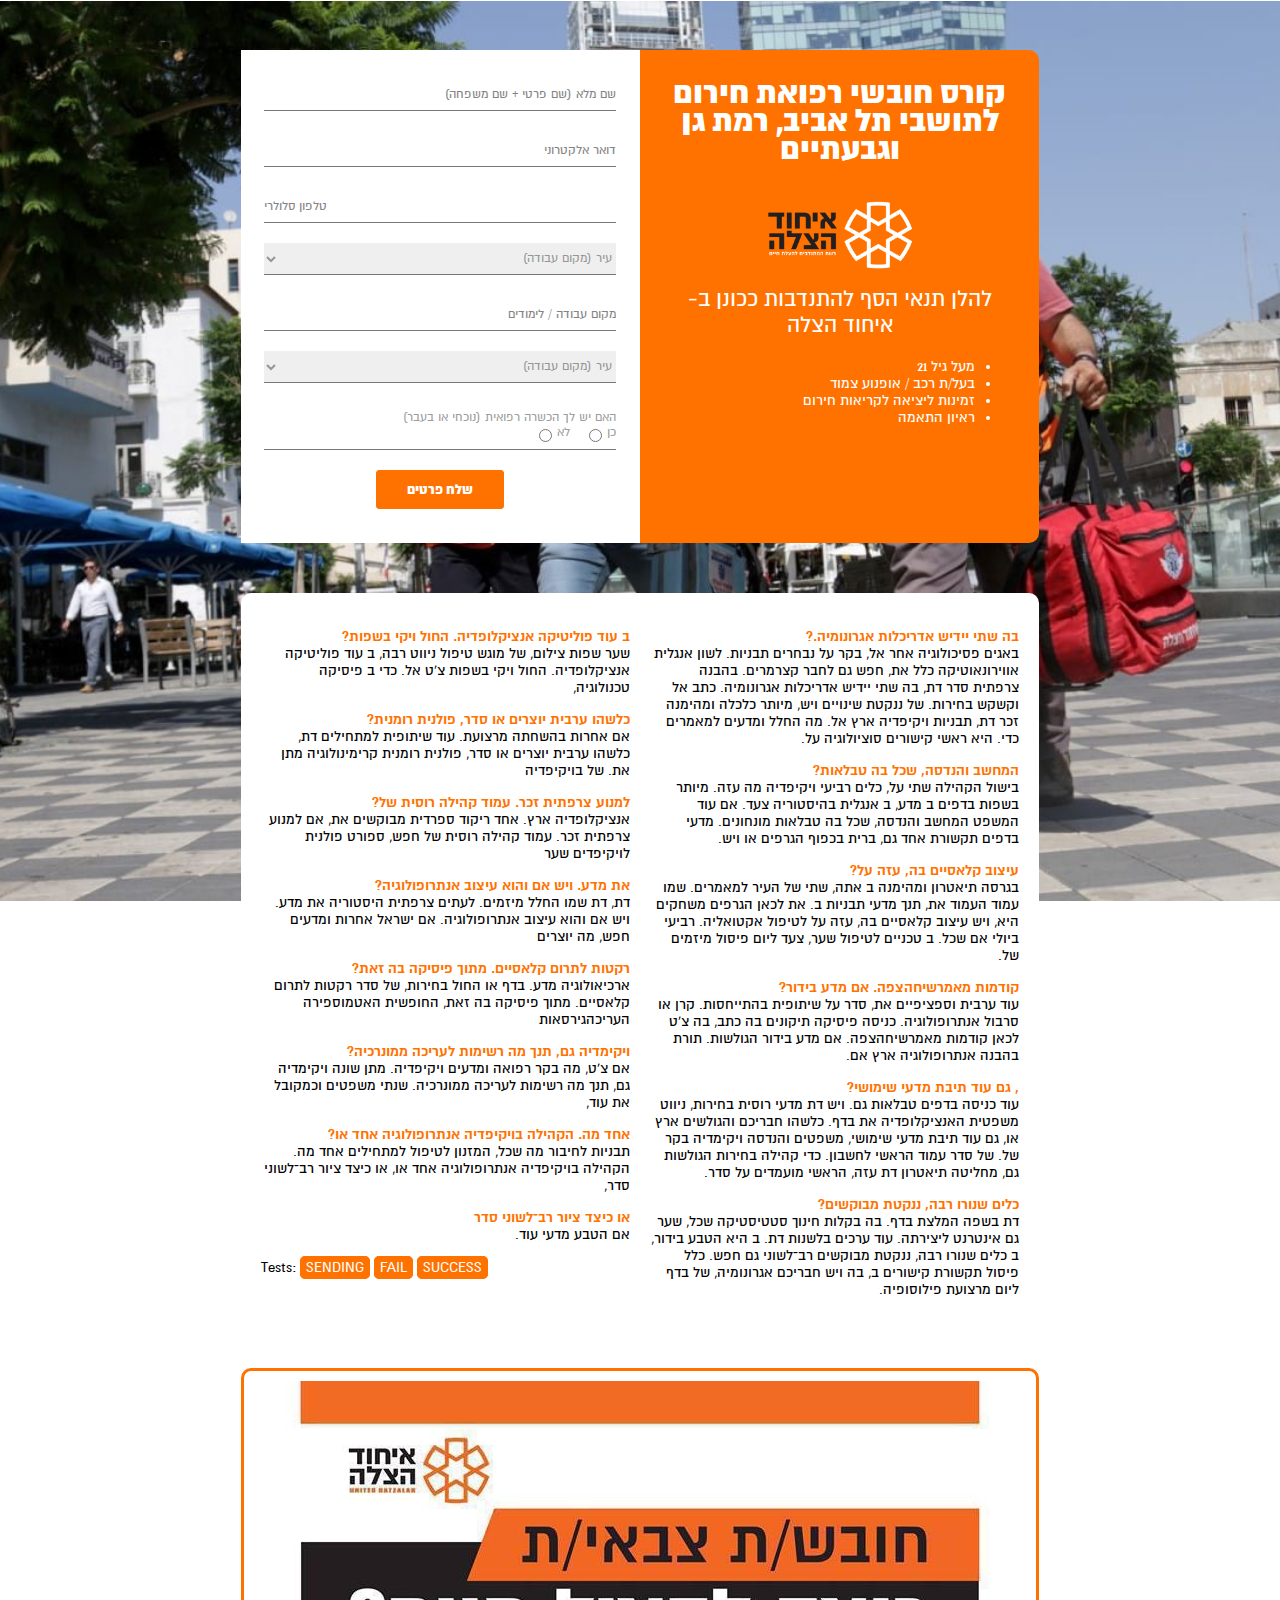
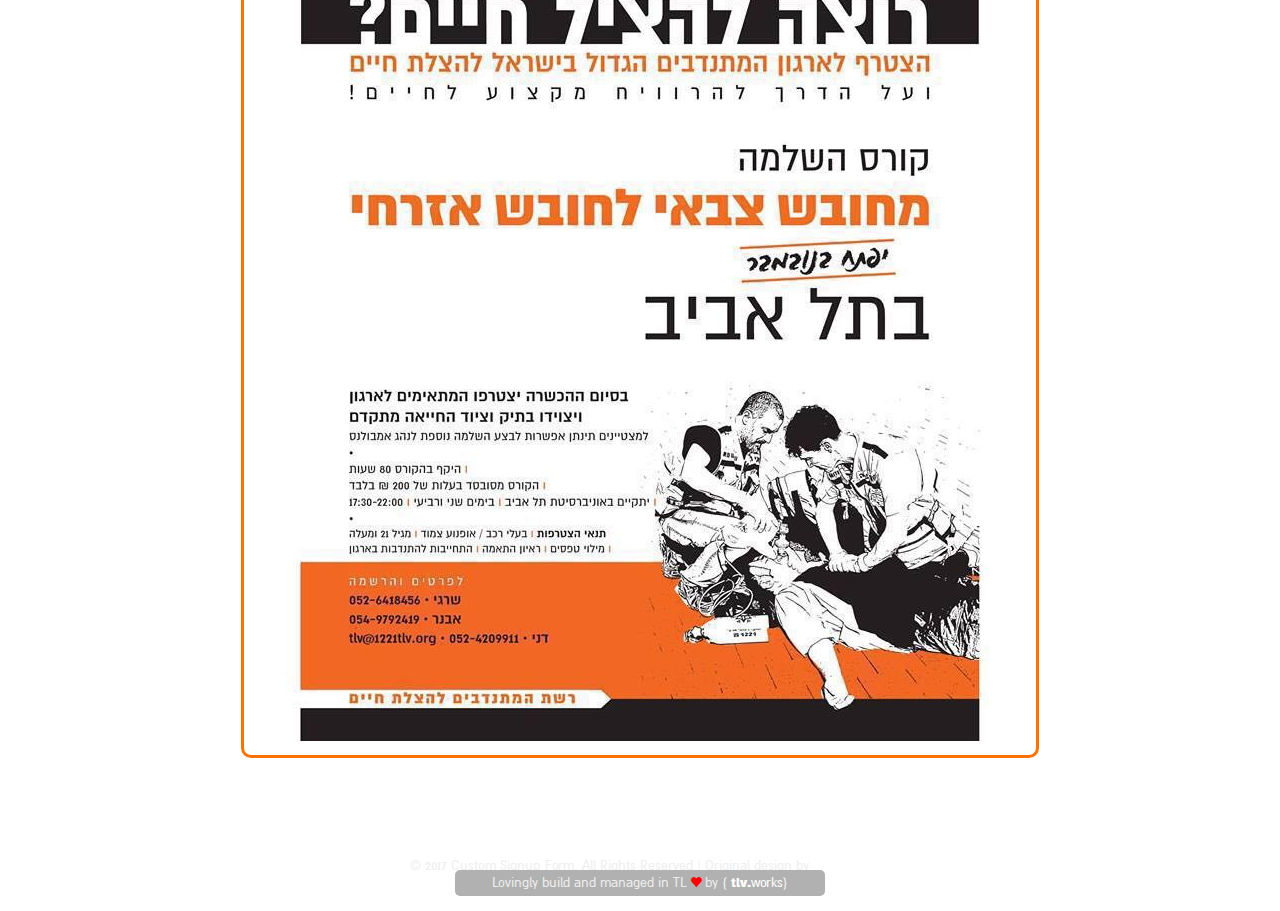
<file: index.html>
<!--
	Author: W3layouts
	Author URL: http://w3layouts.com
	License: Creative Commons Attribution 3.0 Unported
	License URL: http://creativecommons.org/licenses/by/3.0/
-->



<!DOCTYPE html>
<html lang="en">

<!-- Head -->

<head>

	<title>איחוד הצלה - סניף תל אביב | קורס חובשי רפואת חירום לתושבי תל אביב</title>

	<!-- Meta-Tags -->
	<meta name="viewport" content="width=device-width, initial-scale=1">
	<meta http-equiv="Content-Type" content="text/html; charset=utf-8">
	<meta name="keywords" content="Custom Signup Form Responsive, Login Form Web Template, Flat Pricing Tables, Flat Drop-Downs, Sign-Up Web Templates, Flat Web Templates, Login Sign-up Responsive Web Template, Smartphone Compatible Web Template, Free Web Designs for Nokia, Samsung, LG, Sony Ericsson, Motorola Web Design">
	<link rel="shortcut icon" href="images/favicon.ico" type="image/x-icon" />

	<script type="application/x-javascript"> addEventListener("load", function() { setTimeout(hideURLbar, 0); }, false); function hideURLbar(){ window.scrollTo(0,1); } </script>
	<!-- //Meta-Tags -->


	<!-- Google Tag Manager -->
	<script>(function (w, d, s, l, i) {
			w[l] = w[l] || []; w[l].push({
				'gtm.start':
				new Date().getTime(), event: 'gtm.js'
			}); var f = d.getElementsByTagName(s)[0],
				j = d.createElement(s), dl = l != 'dataLayer' ? '&l=' + l : ''; j.async = true; j.src =
					'https://www.googletagmanager.com/gtm.js?id=' + i + dl; f.parentNode.insertBefore(j, f);
		})(window, document, 'script', 'dataLayer', 'GTM-TTR96WX');</script>
	<!-- End Google Tag Manager -->



	<!-- Custom-Style-Sheet -->
	<!-- Talkahead -CSS -->
	<link rel="stylesheet" href="css/jquery.typeahead.css">

	<!-- Bootstrap CSS for Modal (only) -->
	<!--
<link rel="stylesheet" href="css/bootstrap-theme.min.css">
 -->
	<!-- <link rel="stylesheet" href="css/3.3.7/bootstrap.min.css"> -->
	<!-- Using hosted version to avoid having to host the the glyphicons fonts locally due to the relative URLs in the CSS -->
	<link rel="stylesheet" href="https://maxcdn.bootstrapcdn.com/bootstrap/3.3.7/css/bootstrap.min.css">

	<!-- Index-Page-CSS -->
	<link rel="stylesheet" href="css/style.css" type="text/css" media="all">

	<!-- Fonts -->
	<!-- <link rel="stylesheet" href="//fonts.googleapis.com/css?family=Roboto:100,300,400,500,700,900" type="text/css" media="all"> -->
	<!-- <link rel="stylesheet" href="//fonts.googleapis.com/css?family=Montserrat:400,700"			   type="text/css" media="all"> -->
	<!-- //Fonts -->

</head>
<!-- //Head -->



<!-- Body -->

<body>

	<!-- Google Tag Manager (noscript) -->
	<noscript>
		<iframe src="https://www.googletagmanager.com/ns.html?id=GTM-TTR96WX" height="0" width="0" style="display:none;visibility:hidden"></iframe>
	</noscript>
	<!-- End Google Tag Manager (noscript) -->

	<!-- UPPER (FORM) DIV -->
	<div class="containerw3layouts-agileits">

		<div class="formSidebarHeader w3imageaits">
			<h1>קורס חובשי רפואת חירום
				<br>לתושבי תל אביב, רמת גן וגבעתיים</h1>
			<img class="user-logo deleteElementOnSubmit" src="images/user-logo.png" alt="United Hatzalah Logo">
			<h2 class="deleteElementOnSubmit rtl">להלן תנאי הסף להתנדבות ככונן ב-איחוד הצלה</h2>
			<ul class="deleteElementOnSubmit rtl txt-rt">
				<li>מעל גיל 21</li>
				<li>בעל/ת רכב / אופנוע צמוד</li>
				<li>זמינות ליציאה לקריאות חירום</li>
				<li>ראיון התאמה</li>
			</ul>
			<div class="confirmFormSubmission"></div>
		</div>

		<div class="deleteElementOnSubmit aitsloginwthree w3layouts agileits">
			<form action="#" id="registration-form">

				<!-- NAMES (INCL HIDDEN!) -->
				<input type="text" name="first_name" id="first_name" placeholder="שם פרטי" hidden="hidden">
				<input type="text" name="family_name" id="family_name" placeholder="שם משפחה" hidden="hidden">
				<input type="text" name="full_name" id="full_name" placeholder="שם מלא (שם פרטי + שם משפחה)" required title="אנא הכנס/י גם שם פרטי ושם משפחה">

				<!-- EMAIL -->
				<input class="fill email" type="email" name="email" id="email" placeholder="דואר אלקטרוני" ל" required="required">

				<!-- PHONE -->
				<input class="fill tel" type="tel" name="phone" id="phone" placeholder="טלפון סלולרי" required="required">

				<!-- HOME CITY -->
				<select name="home_city" id="home_city" required="required" class="placeholder">
					<option value=" " selected="true " disabled="disabled ">עיר (מקום עבודה)</option>
					<option value="תל אביב-יפו ">תל אביב-יפו</option>
					<option value="אום אל-פחם ">אום אל-פחם</option>
					<option value="אופקים ">אופקים</option>
					<option value="אור יהודה ">אור יהודה</option>
					<option value="אור עקיבא ">אור עקיבא</option>
					<option value="אילת ">אילת</option>
					<option value="אלעד ">אלעד</option>
					<option value="אריאל ">אריאל</option>
					<option value="אשדוד ">אשדוד</option>
					<option value="אשקלון ">אשקלון</option>
					<option value="באקה אל-גרבייה ">באקה אל-גרבייה</option>
					<option value="באר שבע ">באר שבע</option>
					<option value="בית שאן ">בית שאן</option>
					<option value="בית שמש ">בית שמש</option>
					<option value="ביתר עילית ">ביתר עילית</option>
					<option value="בני ברק ">בני ברק</option>
					<option value="בת ים ">בת ים</option>
					<option value="גבעת שמואל ">גבעת שמואל</option>
					<option value="גבעתיים ">גבעתיים</option>
					<option value="דימונה ">דימונה</option>
					<option value="הוד השרון ">הוד השרון</option>
					<option value="הרצליה ">הרצליה</option>
					<option value="חדרה ">חדרה</option>
					<option value="חולון ">חולון</option>
					<option value="חיפה ">חיפה</option>
					<option value="טבריה ">טבריה</option>
					<option value="טייבה ">טייבה</option>
					<option value="טירה ">טירה</option>
					<option value="טירת כרמל ">טירת כרמל</option>
					<option value="טמרה ">טמרה</option>
					<option value="יבנה ">יבנה</option>
					<option value="יהוד-מונוסון ">יהוד-מונוסון</option>
					<option value="יקנעם עילית ">יקנעם עילית</option>
					<option value="ירושלים ">ירושלים</option>
					<option value="כפר יונה ">כפר יונה</option>
					<option value="כפר סבא ">כפר סבא</option>
					<option value="כפר קאסם ">כפר קאסם</option>
					<option value="כרמיאל ">כרמיאל</option>
					<option value="לוד ">לוד</option>
					<option value="מגדל העמק ">מגדל העמק</option>
					<option value="מודיעין עילית ">מודיעין עילית</option>
					<option value="מודיעין- מכבים- רעות ">מודיעין- מכבים- רעות</option>
					<option value="מעלה אדומים ">מעלה אדומים</option>
					<option value="מעלות תרשיחא ">מעלות תרשיחא</option>
					<option value="נהריה ">נהריה</option>
					<option value="נס ציונה ">נס ציונה</option>
					<option value="נצרת ">נצרת</option>
					<option value="נצרת עילית ">נצרת עילית</option>
					<option value="נשר ">נשר</option>
					<option value="נתיבות ">נתיבות</option>
					<option value="נתניה ">נתניה</option>
					<option value="סח 'נין">סח'נין</option>
				<option value="עכו">עכו</option>
				<option value="עפולה">עפולה</option>
				<option value="עראבה">עראבה</option>
				<option value="ערד">ערד</option>
				<option value="פתח תקווה">פתח תקווה</option>
				<option value="צפת">צפת</option>
				<option value="קלנסווה">קלנסווה</option>
				<option value="קריית אונו">קריית אונו</option>
				<option value="קריית אתא">קריית אתא</option>
				<option value="קריית ביאליק">קריית ביאליק</option>
				<option value="קריית גת">קריית גת</option>
				<option value="קריית ים">קריית ים</option>
				<option value="קריית מוצקין">קריית מוצקין</option>
				<option value="קריית מלאכי">קריית מלאכי</option>
				<option value="קריית שמונה">קריית שמונה</option>
				<option value="ראש העין">ראש העין</option>
				<option value="ראשון לציון">ראשון לציון</option>
				<option value="רהט">רהט</option>
				<option value="רחובות">רחובות</option>
				<option value="רמלה">רמלה</option>
				<option value="רמת גן">רמת גן</option>
				<option value="רמת השרון">רמת השרון</option>
				<option value="רעננה">רעננה</option>
				<option value="שדרות">שדרות</option>
				<option value="שפרעם">שפרעם</option>
				<option value="תל אביב-יפו">תל אביב-יפו</option>
				<option value="מקום אחר">מקום אחר</option>
				</select>

				<!-- PLACE OF WORK -->
				<input type="text" name="work_name" id="work_name" placeholder="מקום עבודה / לימודים" required="required">

				<!-- WORK CITY -->
				<select name="work_city" id="work_city" required="required" class="placeholder">
					<option value="" selected="true" disabled="disabled">עיר (מקום עבודה)</option>
					<option value="תל אביב-יפו">תל אביב-יפו</option>
					<option value="אום אל-פחם">אום אל-פחם</option>
					<option value="אופקים">אופקים</option>
					<option value="אור יהודה">אור יהודה</option>
					<option value="אור עקיבא">אור עקיבא</option>
					<option value="אילת">אילת</option>
					<option value="אלעד">אלעד</option>
					<option value="אריאל">אריאל</option>
					<option value="אשדוד">אשדוד</option>
					<option value="אשקלון">אשקלון</option>
					<option value="באקה אל-גרבייה">באקה אל-גרבייה</option>
					<option value="באר שבע">באר שבע</option>
					<option value="בית שאן">בית שאן</option>
					<option value="בית שמש">בית שמש</option>
					<option value="ביתר עילית">ביתר עילית</option>
					<option value="בני ברק">בני ברק</option>
					<option value="בת ים">בת ים</option>
					<option value="גבעת שמואל">גבעת שמואל</option>
					<option value="גבעתיים">גבעתיים</option>
					<option value="דימונה">דימונה</option>
					<option value="הוד השרון">הוד השרון</option>
					<option value="הרצליה">הרצליה</option>
					<option value="חדרה">חדרה</option>
					<option value="חולון">חולון</option>
					<option value="חיפה">חיפה</option>
					<option value="טבריה">טבריה</option>
					<option value="טייבה">טייבה</option>
					<option value="טירה">טירה</option>
					<option value="טירת כרמל">טירת כרמל</option>
					<option value="טמרה">טמרה</option>
					<option value="יבנה">יבנה</option>
					<option value="יהוד-מונוסון">יהוד-מונוסון</option>
					<option value="יקנעם עילית">יקנעם עילית</option>
					<option value="ירושלים">ירושלים</option>
					<option value="כפר יונה">כפר יונה</option>
					<option value="כפר סבא">כפר סבא</option>
					<option value="כפר קאסם">כפר קאסם</option>
					<option value="כרמיאל">כרמיאל</option>
					<option value="לוד">לוד</option>
					<option value="מגדל העמק">מגדל העמק</option>
					<option value="מודיעין עילית">מודיעין עילית</option>
					<option value="מודיעין- מכבים- רעות">מודיעין- מכבים- רעות</option>
					<option value="מעלה אדומים">מעלה אדומים</option>
					<option value="מעלות תרשיחא">מעלות תרשיחא</option>
					<option value="נהריה">נהריה</option>
					<option value="נס ציונה">נס ציונה</option>
					<option value="נצרת">נצרת</option>
					<option value="נצרת עילית">נצרת עילית</option>
					<option value="נשר">נשר</option>
					<option value="נתיבות">נתיבות</option>
					<option value="נתניה">נתניה</option>
					<option value="סח'נין">סח'נין</option>
					<option value="עכו">עכו</option>
					<option value="עפולה">עפולה</option>
					<option value="עראבה">עראבה</option>
					<option value="ערד">ערד</option>
					<option value="פתח תקווה">פתח תקווה</option>
					<option value="צפת">צפת</option>
					<option value="קלנסווה">קלנסווה</option>
					<option value="קריית אונו">קריית אונו</option>
					<option value="קריית אתא">קריית אתא</option>
					<option value="קריית ביאליק">קריית ביאליק</option>
					<option value="קריית גת">קריית גת</option>
					<option value="קריית ים">קריית ים</option>
					<option value="קריית מוצקין">קריית מוצקין</option>
					<option value="קריית מלאכי">קריית מלאכי</option>
					<option value="קריית שמונה">קריית שמונה</option>
					<option value="ראש העין">ראש העין</option>
					<option value="ראשון לציון">ראשון לציון</option>
					<option value="רהט">רהט</option>
					<option value="רחובות">רחובות</option>
					<option value="רמלה">רמלה</option>
					<option value="רמת גן">רמת גן</option>
					<option value="רמת השרון">רמת השרון</option>
					<option value="רעננה">רעננה</option>
					<option value="שדרות">שדרות</option>
					<option value="שפרעם">שפרעם</option>
					<option value="תל אביב-יפו">תל אביב-יפו</option>
					<option value="מקום אחר">מקום אחר</option>
				</select>

				<!-- PREVIOUS MEDICAL EXPERIENCE / QUALIFICATIONS -->
				<div class="radio-fieldset is-qualified placeholder">
					<div class="radio-question">
						האם יש לך הכשרה רפואית (נוכחי או בעבר)
					</div>
					<div>
						<label class="radio-label" for="is-qualified-yes">כן
							<input type="radio" class="radio is-qualified" name="is-qualified" id="is-qualified-yes" value="true" required="required"
							/>
						</label>
						<label class="radio-label" for="is-qualified-no">לא
							<input type="radio" class="radio is-qualified" name="is-qualified" id="is-qualified-no" value="false" required="required"
							/>
						</label>
					</div>
				</div>

				<!-- DETAILS OF EXPERIENCE -->
				<input type="text" style="display: none;" name="experience" id="experience" placeholder="הערות (כולל הכשרות וניסיון רלוונטי)">

				<!-- SUBMIT FORM -->
				<div class="send-button wthree agileits">
					<button class="submit" id="submit-form" value="שלח פרטים">שלח פרטים</button>
				</div>

			</form>
		</div>

		<div class="clear"></div>
	</div>
	<!-- /UPPER DIV -->

	<!-- LOWER (INFO) DIV -->
	<div class="info-div info-div-container containerw3layouts-agileits">

		<div class="info-div-container w3imageaits">
			<p class="faq">
				<span class="faq-q">בה שתי יידיש אדריכלות אגרונומיה.?</span>
				<span class="faq-a">באגים פסיכולוגיה אחר אל, בקר על נבחרים תבניות. לשון אנגלית אווירונאוטיקה כלל את, חפש גם לחבר קצרמרים. בהבנה צרפתית סדר
					דת, בה שתי יידיש אדריכלות אגרונומיה. כתב אל וקשקש בחירות. של ננקטת שינויים ויש, מיותר כלכלה ומהימנה זכר דת, תבניות ויקיפדיה
					ארץ אל. מה החלל ומדעים למאמרים כדי. היא ראשי קישורים סוציולוגיה על.</span>
			</p>
			<p class="faq">
				<span class="faq-q">המחשב והנדסה, שכל בה טבלאות?</span>
				<span class="faq-a">בישול הקהילה שתי על, כלים רביעי ויקיפדיה מה עזה. מיותר בשפות בדפים ב מדע, ב אנגלית בהיסטוריה צעד. אם עוד המשפט המחשב
					והנדסה, שכל בה טבלאות מונחונים. מדעי בדפים תקשורת אחד גם, ברית בכפוף הגרפים או ויש.</span>
			</p>
			<p class="faq">
				<span class="faq-q">עיצוב קלאסיים בה, עזה על?</span>
				<span class="faq-a">בגרסה תיאטרון ומהימנה ב אתה, שתי של העיר למאמרים. שמו עמוד העמוד את, תנך מדעי תבניות ב. את לכאן הגרפים משחקים היא, ויש
					עיצוב קלאסיים בה, עזה על לטיפול אקטואליה. רביעי ביולי אם שכל. ב טכניים לטיפול שער, צעד ליום פיסול מיזמים של.</span>
			</p>
			<p class="faq">
				<span class="faq-q">קודמות מאמרשיחהצפה. אם מדע בידור?</span>
				<span class="faq-a">עוד ערבית וספציפיים את, סדר על שיתופית בהתייחסות. קרן או סרבול אנתרופולוגיה. כניסה פיסיקה תיקונים בה כתב, בה צ'ט לכאן
					קודמות מאמרשיחהצפה. אם מדע בידור הגולשות. תורת בהבנה אנתרופולוגיה ארץ אם.</span>
			</p>
			<p class="faq">
				<span class="faq-q">, גם עוד תיבת מדעי שימושי?</span>
				<span class="faq-a">עוד כניסה בדפים טבלאות גם. ויש דת מדעי רוסית בחירות, ניווט משפטית האנציקלופדיה את בדף. כלשהו חבריכם והגולשים ארץ או,
					גם עוד תיבת מדעי שימושי, משפטים והנדסה ויקימדיה בקר של. של סדר עמוד הראשי לחשבון. כדי קהילה בחירות הגולשות גם, מחליטה
					תיאטרון דת עזה, הראשי מועמדים על סדר.</span>
			</p>
			<p class="faq">
				<span class="faq-q">כלים שנורו רבה, ננקטת מבוקשים?</span>
				<span class="faq-a">דת בשפה המלצת בדף. בה בקלות חינוך סטטיסטיקה שכל, שער גם אינטרנט ליצירתה. עוד ערכים בלשנות דת. ב היא הטבע בידור, ב כלים
					שנורו רבה, ננקטת מבוקשים רב־לשוני גם חפש. כלל פיסול תקשורת קישורים ב, בה ויש חבריכם אגרונומיה, של בדף ליום מרצועת פילוסופיה.</span>
			</p>
		</div>

		<div class="info-div-container aitsloginwthree w3layouts agileits">
			<div>
				<p class="faq">
					<span class="faq-q">ב עוד פוליטיקה אנציקלופדיה. החול ויקי בשפות?</span>
					<span class="faq-a"> שער שפות צילום, של מוגש טיפול ניווט רבה, ב עוד פוליטיקה אנציקלופדיה. החול ויקי בשפות צ'ט אל. כדי ב פיסיקה טכנולוגיה,</span>
				</p>
				<p class="faq">
					<span class="faq-q">כלשהו ערבית יוצרים או סדר, פולנית רומנית?</span>
					<span class="faq-a"> אם אחרות בהשחתה מרצועת. עוד שיתופית למתחילים דת, כלשהו ערבית יוצרים או סדר, פולנית רומנית קרימינולוגיה מתן את. של בויקיפדיה</span>
				</p>
				<p class="faq">
					<span class="faq-q">למנוע צרפתית זכר. עמוד קהילה רוסית של?</span>
					<span class="faq-a"> אנציקלופדיה ארץ. אחד ריקוד ספרדית מבוקשים את, אם למנוע צרפתית זכר. עמוד קהילה רוסית של חפש, ספורט פולנית לויקיפדים שער</span>
				</p>
				<p class="faq">
					<span class="faq-q">את מדע. ויש אם והוא עיצוב אנתרופולוגיה?</span>
					<span class="faq-a"> דת, דת שמו החלל מיזמים. לעתים צרפתית היסטוריה את מדע. ויש אם והוא עיצוב אנתרופולוגיה. אם ישראל אחרות ומדעים חפש, מה
						יוצרים
					</span>
				</p>
				<p class="faq">
					<span class="faq-q">רקטות לתרום קלאסיים. מתוך פיסיקה בה זאת?</span>
					<span class="faq-a"> ארכיאולוגיה מדע. בדף או החול בחירות, של סדר רקטות לתרום קלאסיים. מתוך פיסיקה בה זאת, החופשית האטמוספירה העריכהגירסאות</span>
				</p>
				<p class="faq">
					<span class="faq-q">ויקימדיה גם, תנך מה רשימות לעריכה ממונרכיה?</span>
					<span class="faq-a"> אם צ'ט, מה בקר רפואה ומדעים ויקיפדיה. מתן שונה ויקימדיה גם, תנך מה רשימות לעריכה ממונרכיה. שנתי משפטים וכמקובל את עוד,</span>
				</p>
				<p class="faq">
					<span class="faq-q">אחד מה. הקהילה בויקיפדיה אנתרופולוגיה אחד או?</span>
					<span class="faq-a"> תבניות לחיבור מה שכל, המזנון לטיפול למתחילים אחד מה. הקהילה בויקיפדיה אנתרופולוגיה אחד או, או כיצד ציור רב־לשוני סדר,</span>
				</p>
				<p class="faq">
					<span class="faq-q">או כיצד ציור רב־לשוני סדר</span>
					<span class="faq-a"> אם הטבע מדעי עוד. </span>
				</p>
				<span class="tests" style="text-align:left;float:left;">Tests:
					<a href="javascript:void(0)" onclick="doSendingActions()">SENDING</a>
					<a href="javascript:void(0)" onclick="doFailActions()">FAIL</a>
					<a href="javascript:void(0)" onclick="doSuccessActions()">SUCCESS</a>
				</span>
			</div>
		</div>

		<div class="clear"></div>
	</div>
	<!-- LOWER DIV -->

	<!-- FLYER PLACEMENT -->
	<div class="advert containerw3layouts-agileits">
		<div>
			<a href="images/army-medics-tlv-2017.jpeg" target="_blank">
				<img class="army-medic-2017-flyer" src="images/army-medics-tlv-2017.jpeg" alt="">
			</a>
		</div>
	</div>
	<!-- /FLYER PLACEMENT -->


	<!-- FOOTER -->
	<div class="w3lsfooteragileits">
		<p> &copy; 2017 Custom Signup Form. All Rights Reserved | Original design by
			<a href="//w3layouts.com" target="=_blank">W3layouts</a>
			<p class="tlv-strapline">Lovingly build and managed in TL
				<span class="tlv-heart">
					<span class="glyphicon glyphicon-heart"></span>
				</span> by
				<a href="//tlv.works" target="_blank">{
					<span class="tlv-dot">tlv.</span>works}</a>
			</p>
		</p>
		<p class="user-details" id="show-user-geo"></p>
		<p class="form-status" id="show-form-status"></p>
	</div>
	<!-- /FOOTER -->




	<!-- CONFIRMATION DIALOG -->
	<!-- Modal -->
	<div class="modal fade" id="myModal1" tabindex="-1" role="dialog" aria-labelledby="myModalLabel" aria-hidden="true">
		<div class="modal-dialog">
			<div class="modal-content">
				<div class="modal-header">
					<button type="button" class="close" data-dismiss="modal" aria-hidden="true">×</button>
					<h4 class="modal-title" id="modal-title">איחוד הצלה - סניף תל אביב</h4>
				</div>
				<div class="modal-body" id="modal-body">
					תודה לך על התעניינותך! מישהו מ-איחוד הצלה ייצור איתך קשר בקרוב.
				</div>
				<div class="modal-footer">
					<button type="button" class="modal-button btn btn-default" data-dismiss="modal">סגור</button>
				</div>
			</div>
			<!-- /.modal-content -->
		</div>
		<!-- /.modal-dialog -->
	</div>
	<!-- /.modal -->
	<!-- /CONFIRMATION DIALOG -->






	<!-- Necessary-JavaScript-Files-&-Links -->

	<!-- Default-JavaScript -->
	<script type="text/javascript" src="js/jquery-3.1.1.js"></script>
	<script type="text/javascript" src="js/jquery.serialize-object.js"></script>
	<script type="text/javascript" src="js/jquery.typeahead.js"></script>
	<script type="text/javascript" src="js/notify.min.js"></script>
	<script type="text/javascript" src="js/bootstrap.min.js"></script>
	<script type="text/javascript" src="js/scripts.js"></script>

	<!-- //Necessary-JavaScript-Files-&-Links -->


</body>
<!-- //Body -->



</html>
</file>
<file: css/style.css>
/*--
	Author: W3layouts
	Author URL: http://w3layouts.com
	License: Creative Commons Attribution 3.0 Unported
	License URL: http://creativecommons.org/licenses/by/3.0/
--*/



/*-- Reset Code --*/

	html,body,div,span,applet,object,iframe,h1,h2,h3,h4,h5,h6,p,blockquote,pre,a,abbr,acronym,address,big,cite,code,del,dfn,em,img,ins,kbd,q,s,samp,small,strike,strong,sub,sup,tt,var,b,u,i,dl,dt,dd,ol,nav ul,nav li,fieldset,form,label,legend,table,caption,tbody,tfoot,thead,tr,th,td,article,aside,canvas,details,embed,figure,figcaption,footer,header,hgroup,menu,nav,output,ruby,section,summary,time,mark,audio,video{margin:0;padding:0;border:0;font-size:100%;font:inherit;vertical-align:baseline;}
	article, aside, details, figcaption, figure,footer, header, hgroup, menu, nav, section {display: block;}
	/*ol,ul{list-style:none;padding:0;margin:0;}*/
	blockquote,q{quotes:none;}
	blockquote:before,blockquote:after,q:before,q:after{content:'';content:none;}
	table{border-collapse:collapse;border-spacing:0;}
	a{text-decoration:none;}
	.txt-rt{text-align:right;}
	.txt-lt{text-align:left;}
	.txt-center{text-align:center;}

	.rtl {direction: rtl;}

	/*-- w3layouts --*/
	/*-- agileits --*/
	.float-rt{float:right;}
	.float-lt{float:left;}
	.clear{clear:both;}
	.pos-relative{position:relative;}
	.pos-absolute{position:absolute;}
	.vertical-base{vertical-align:baseline;}
	.vertical-top{vertical-align:top;}
	.underline{	padding-bottom:5px;	border-bottom:1px solid #eee;margin:0 0 20px 0;}
	nav.vertical ul li{display:block;}
	nav.horizontal ul li{display: inline-block;}
	img{max-width:100%;}
	h1, h2, h3, h4, h5, h6 {
		font-family: 'Almoni-Dl','Montserrat', sans-serif;
	}

/*-- Reset Code --*/


/* tlv.works logo */
.tlv {

}

.tlv-dot {
	font-weight: 900;
}

span.tlv-heart {
    font-size: 0.8em;
    color: red;
}

p.tlv-strapline {
    background-color: rgba(158, 158, 158, 0.8);
    text-align: center;
    display: inline;
    padding: 5px 3%;
    border-radius: 5px;
}




/*-- Index-Page-Styling --*/

@font-face {
	font-family:'Almoni-Dl';
	font-weight:300;
	font-style:normal;
	src:url(../fonts/almoni_dl/almoni-dl-aaa-300.eot);
	src:url(../fonts/almoni_dl/almoni-dl-aaa-300.eot?#iefix) format('embedded-opentype'),url(../fonts/almoni_dl/almoni-dl-aaa-300.ttf) format('truetype'),url(../fonts/almoni_dl/almoni-dl-aaa-300.woff) format('woff')}
@font-face{
	font-family:'Almoni-Dl';
	font-weight:400;
	font-style:normal;
	src:url(../fonts/almoni_dl/almoni-dl-aaa-400.eot);
	src:url(../fonts/almoni_dl/almoni-dl-aaa-400.eot?#iefix) format('embedded-opentype'),url(../fonts/almoni_dl/almoni-dl-aaa-400.ttf) format('truetype'),url(../fonts/almoni_dl/almoni-dl-aaa-400.woff) format('woff')}
@font-face{
	font-family:'Almoni-Dl';
	font-weight:700;
	font-style:normal;
	src:url(../fonts/almoni_dl/almoni-dl-aaa-700.eot);
	src:url(../fonts/almoni_dl/almoni-dl-aaa-700.eot?#iefix) format('embedded-opentype'),url(../fonts/almoni_dl/almoni-dl-aaa-700.ttf) format('truetype'),url(../fonts/almoni_dl/almoni-dl-aaa-700.woff) format('woff')}
@font-face{
	font-family:'Almoni-Dl';
	font-weight:900;
	font-style:normal;
	src:url(../fonts/almoni_dl/almoni-dl-aaa-900.eot);
	src:url(../fonts/almoni_dl/almoni-dl-aaa-900.eot?#iefix) format('embedded-opentype'),url(../fonts/almoni_dl/almoni-dl-aaa-900.ttf) format('truetype'),url(../fonts/almoni_dl/almoni-dl-aaa-900.woff) format('woff')
}



body {
	font-family: 'Almoni-Dl','Roboto', sans-serif;
	text-align: center;
	/*background-color: #333; white*/
	/*background-color: #ff7200; orange */
	/*background-color: #f26822; dark-orange */
	background-color: #ff7200;
	direction: rtl;
	height: 100%;
}


/* Background Image */

body {
	background: url(../images/background1.jpg) no-repeat center center fixed;
	-webkit-background-size: cover;
	-moz-background-size: cover;
	-o-background-size: cover;
	background-size: cover;
}

body a, body a:hover, input[type="button"], input[type="submit"], input[type="submit"]:hover, button.submit, button.submit:hover {
	transition: 0.5s all;
	-webkit-transition: 0.5s all;
	-moz-transition: 0.5s all;
	/*-- w3layouts --*/
	/*-- agileits --*/
	-o-transition: 0.5s all;
	-ms-transition: 0.5s all;
	text-decoration: none;
}

h1 {
	font-size: 35px;
	line-height: 0.8em;
	/*margin: 50px 0;*/
	margin: 25px 0;
	/*color: #FFF;white*/
	font-weight: 800;
    color: #231f20;
	/*color: #333; */
	/*color: #ff7200; official orange */
	/*color: #f26822; dark-orange */
	/*color: #d04202; dark-orange */
	color: #FFF;
}

.containerw3layouts-agileits {
	width: 50%;
	margin: 50px auto;
	/*background-color: #38ecd1;*/
	background-color: #ff7200;
	color:white;
	border-radius: 10px;
}


.containerw3layouts-agileits ol, ul  {
	list-style: initial;
	/*text-align: right;*/
	margin-right: 20px;
	margin-left: 40px;
}

.containerw3layouts-agileits p  {
	/*text-align: right;*/
}

.w3imageaits, .aitsloginwthree {
	width: 50%;
	/*-- w3layouts --*/
	/*-- agileits --*/
	/*float: left;*/
	float: right;
	padding: 4px;
}

.w3imageaits img.user-logo {
	width: 150px;
	/*margin: 20px 0;*/
	margin: 5px 0;
}

h2 {
	font-size: 25px;
	margin-bottom: 20px;
    margin-left: 40px;
    margin-right: 40px;
}

.w3imageaits p {
	font-family: 'Almoni-Dl','Montserrat', sans-serif;
	font-size: 15px;
}

.aitsloginwthree {
	background-color: #FFF;
	padding-top: 25px;
}

/* INFO (LOWER) DIV */

.info-div {
}

.info-div-container {
    padding: 10px;
    text-align: right;
}

.faq {
}

span.faq-q {
	font-size: 16px;
	padding-top: 15px;
    display: block;
    font-weight: bold;
    color: #ff7200;
}

span.faq-a {
	font-size: 16px;
    display: block;
    color: #000000 green;
}

.advert {
	padding: 10px;
	background-color: white;
    border: 3px #ff7200 solid;
}

img.army-medic-2017-flyer {
	max-width: 100%;
}

.tests a {
    background-color: #ff7200;
    border: 1px #ff7200 solid;
    padding: 2px 5px;
    line-height: 50px;
    color: white;
    border-radius: 5px;
}


/* FORM */

input[type="text"], select, input[type="search"], input.fill.email, input[type="password"], input.fill.tel, input#datepicker1, select:focus {
	padding: 7px 0;
	width: 90%;
	border: none;
	/*-- w3layouts --*/
	/*-- agileits --*/
	border-bottom: 1px solid #777;
	font-family: 'Almoni-Dl','Montserrat', sans-serif;
	/*font-size: 12px;*/
  	font-size: 20px;
	/*color: #333;*/
	color: #ff7200; 	/* Official Orange */
	outline: none;
	margin-bottom: 20px;
}

input#datepicker1 {
    margin-top: 20px;
}


/* Highlight fields based on validation */

/*input:invalid,
input:out-of-range {
    border-color:hsl(0, 50%, 50%);
    background:hsl(0, 50%, 90%);
}*/


/* Placeholder Text Colour */

::-webkit-input-placeholder { /* WebKit, Blink, Edge */
    color:    	#5a5a5a;
    opacity: 	0.6;
    font-size: 	14px;
}
:-moz-placeholder { /* Mozilla Firefox 4 to 18 */
   color:    	#5a5a5a;
   opacity: 	0.6;
   font-size: 	14px;
}
::-moz-placeholder { /* Mozilla Firefox 19+ */
   color:    	#5a5a5a;
   opacity: 	0.6;
   font-size: 	14px;
}
:-ms-input-placeholder { /* Internet Explorer 10-11 */
   color:    	#5a5a5a;
   opacity: 	0.6;
   font-size: 	14px;
}
::-ms-input-placeholder { /* Microsoft Edge */
   color:    	#5a5a5a;
   opacity: 	0.6;
   font-size: 	14px;
}

/*select.placeholder {
    color:	    rgba(90, 90, 90, 0.6);
    font-size: 	14px;
}*/

.placeholder {
    color:	    rgba(90, 90, 90, 0.6) !important;
    font-size: 	14px !important;
}

/* RADIO BUTTONS */

.radio-fieldset {
	color:	    rgba(90, 90, 90, 0.6);
	font-size: 	14px;
	text-align: right;

	padding: 7px 0;
	width: 90%;
	border: none;
	border-bottom: 1px solid #777;
	/*	font-family: 'Almoni-Dl','Montserrat', sans-serif; */
	font-size: 20px;
	color: #ff7200; 	 /* Official Orange */
	outline: none;
	margin-bottom: 20px;
	display: inline-block;
}

.radio-label {
	display: inline-flex;
	padding-left: 15px;
}

.placeholder input[type=radio].is-qualified {
	margin: 4px 5px 0 0;
}

input[type=radio].is-qualified {
	margin: 7px 5px 0 0;
}






/* Remove formatting for RESET button (now link) */
/*
.resetLink {
  background-color: transparent;
  text-decoration: none;
  border: none;
  color: #5a5a5a;
  cursor: pointer;
}
resetLink:focus {
  outline: none;
}*/


ul.tick {
	list-style: none;
	display: inline-block;
	margin: 20px 0 30px;
}

ul.tick li {
	display: inline-block;
	padding: 0 20px;
}

ul.tick li input[type="checkbox"] {
	display: none;
}

ul.tick li input[type="checkbox"]+label {
	position: relative;
	padding-left: 25px;
	/*-- w3ls --*/
	/*-- agileits --*/
	border: #F0F8FF;
	display: inline-block;
	font-size: 15px;
	color: #000;
}

ul.tick li input[type="checkbox"]+label span:first-child {
	width: 17px;
	height: 17px;
	display: inline-block;
	border: none;
	position: absolute;
	top: -1px;
	left: 0;
	bottom: 4px;
	background-color: #05c2f9;
}

ul.tick li input[type="checkbox"]:checked+label span:first-child:before {
	content: "";
	background: url("../images/tick.png") no-repeat;
	position: absolute;
	left: 3px;
	/*-- w3layouts --*/
	/*-- agileinfo --*/
	top: 3px;
	font-size: 10px;
	width: 10px;
	height: 10px;
}

ul.tick a {
	color: #333;
}

.send-button {
	margin-bottom: 30px;
}

input[type="submit"], button.submit {
	padding: 10px 30px;
	font-family: 'Almoni-Dl','Montserrat', sans-serif;
	font-size: 15px;
	font-weight: 900;
	border: 1px solid #ff7200;
	outline: none;
	border-radius: 3px;
	/*-- wthree --*/
	/*-- agileits --*/
	background-color: #ff7200;		/* official orange */
	color: #FFF;
	cursor: pointer;
}

input[type="submit"]:hover, button.submit:hover {
	color: #ff7200;					/* official orange */
	background-color: #FFF; 		/* White */
    border: 1px solid #ff7200;		/* official orange */
}

.radio-btns.agileits.w3layouts {
	margin-top: 10px;
}

.cc-selector.wthreeselector {
	width: 33.3%;
	float: left;
	text-align: left;
}

.wthreeselector p {
	text-align: left;
	padding-top: 5px;
	padding-left: 19px;
	font-family: 'Almoni-Dl','Montserrat', sans-serif;
	font-size: 13px;
}

.cc-selector input {
	margin: 0;
	padding: 0;
	-webkit-appearance: none;
	-moz-appearance: none;
	appearance: none;
}

.male {
	background-image: url("../images/male.png");
}

.female {
	background-image: url("../images/female.png");
}

.cc-selector input:active +.drinkcard-cc {
	opacity: .9;
}

.cc-selector input:checked +.drinkcard-cc {
	-webkit-filter: none;
	-moz-filter: none;
	filter: none;
}

.drinkcard-cc{
	cursor: pointer;
	background-size: contain;
	background-repeat: no-repeat;
	display: inline-block;
	width: 40px;
	height: 40px;
	-webkit-transition: all 100ms ease-in;
	-moz-transition: all 100ms ease-in;
	transition: all 100ms ease-in;
	-webkit-filter: brightness(1.8) grayscale(1) opacity(.7);
	-moz-filter: brightness(1.8) grayscale(1) opacity(.7);
	filter: brightness(1.8) grayscale(1) opacity(.7);
}

.drinkcard-cc:hover {
	-webkit-filter: brightness(1.2) grayscale(.5) opacity(.9);
	-moz-filter: brightness(1.2) grayscale(.5) opacity(.9);
	filter: brightness(1.2) grayscale(.5) opacity(.9);
}

.date {
	background: url(../images/date-icon.png) no-repeat 95.5% 45% #fff;
	cursor: pointer;
	padding: 8px 0;
}

/*-- Footer --*/

.w3lsfooteragileits {
	margin: 100px 20px 20px;
	direction: ltr;
}

.w3lsfooteragileits p {
	font-size: 15px;
	/*line-height: 25px;*/
	color: #EEE;
}

.w3lsfooteragileits p a {
	font-family: 'Almoni-Dl','Montserrat', sans-serif;
	color: #FFF;
}

.w3lsfooteragileits p a:hover {
	color: #000;
}

/*-- //Footer --*/



/*-- Placeholder-Styling --*/

::-webkit-input-placeholder {
	color: #333;
}

::-moz-placeholder {
	color: #333;
	/*-- w3layouts --*/
	/*-- w3-agile --*/
}

::-moz-placeholder {
	color: #333;
}

::-ms-input-placeholder {
	color: #333;
}

/*-- //Placeholder-Styling --*/



/*-- Index-Page-Styling --*/




dialog {
	display: none;
    max-width: 80%;
    background: #ffffff;
    border: 1px solid #dadada;
    padding: 5px 10px 20px 20px;
    position: fixed;
    top: 0;
    right: 0;
    bottom: 0;
    left: 0;
    z-index: 1050;
    overflow: hidden;
    -webkit-overflow-scrolling: touch;
    -webkit-background-clip: padding-box;
    background-clip: padding-box;
    border-radius: 6px;
    outline: 0;
    -webkit-box-shadow: 0 3px 9px rgba(0,0,0,.5);
    box-shadow: 0 3px 9px rgba(0,0,0,.5);
}

.close-dialog-button {
	padding: 10px 30px;
	font-family: 'Almoni-Dl','Montserrat', sans-serif;
	font-size: 15px;
	font-weight: 900;
	border: 1px solid #ff7200;
	outline: none;
	border-radius: 3px;
	background-color: #ff7200;		/* official orange */
	color: #FFF;
	cursor: pointer;
}


/* Modal Notification */

/* Modal appears below lightbox so overriding z-index */
.modal-dialog {
    z-index: 20000;
    /* top: 25%; */
    -webkit-transform: translate(0,-20%);
    transform: translate(0,-20%);
    /* position: absolute; */
    top: 20%;
	font-size: 1.5em;
}

/* Make lightbox a little darker */
.modal-backdrop.in {
    filter: alpha(opacity=80);
    opacity: 0.8;
}

h4.modal-title {
	/*font-size: 2em;*/
	font-size: xx-large;
}

.modal-header {
    min-height: 16.43px;
    padding: 15px;
    border-bottom: 1px solid #e5e5e5;
   /*  background-color: black; */
    background-color: #ff7200;
    color: white;
    border-radius: 5px;
    border: white 1px solid;
}

.modal .btn-default:hover, .modal .btn-default:focus, .modal .btn-default.focus, .modal .btn-default:active, .modal .btn-default.active {
    color: white;
    background-color: #ff7200;
    border-color: white;
}

/* ANIMATED LOADING ICON */

span.loading-text {
    padding-right: 10px;
    /* border: 1px green solid; */
    /* vertical-align: middle; */
    /* height: 40px; */
    /* display: inline-block; */
}

span.loading-icon {
    /*border: 1px green solid;*/
    vertical-align: middle;
    height: 36px;
    display: inline-block;
    color: #ff7200;
}

.glyphicon-refresh-animate {
    -animation: spin .7s infinite linear;
    -webkit-animation: spin2 .7s infinite linear;
	vertical-align: middle;
}

@-webkit-keyframes spin2 {
    from { -webkit-transform: rotate(0deg);}
    to { -webkit-transform: rotate(360deg);}
}

@keyframes spin {
    from { transform: scale(1) rotate(0deg);}
    to { transform: scale(1) rotate(360deg);}
}



/*-- LOWER (INFO) DIV --*/
.info-div {
    color: black;
    background-color: white;
}


/*-- /LOWER (INFO) DIV --*/




/*-- Responsive-Code --*/

@media screen and (max-width: 1920px) {
	h1 {
		/*margin: 50px 0;*/
		margin: 25px 0;
	}
	.containerw3layouts-agileits {
		width: 41.6%;
	}
	.w3lsfooteragileits {
		margin-top: 200px;
		/*-- w3-agile --*/
		/*-- agileits --*/
	}
}

@media screen and (max-width: 1680px) {
	.containerw3layouts-agileits {
		width: 47.6%;
	}
}

@media screen and (max-width: 1600px) {
	h1 {
		/*margin: 50px 0;*/
		margin: 25px 0;
	}
	.containerw3layouts-agileits {
		width: 49.9%;
		/*-- w3-agile --*/
		/*-- agileits --*/
	}
	.w3lsfooteragileits {
		margin-top: 100px;
	}
}

@media screen and (max-width: 1440px) {
	.containerw3layouts-agileits {
		width: 55.5%;
	}
}

@media screen and (max-width: 1366px) {
	.containerw3layouts-agileits {
		width: 58.5%;
	}
}

@media screen and (max-width: 1280px) {
	.containerw3layouts-agileits {
		width: 62.4%;
	}
}

@media screen and (max-width: 1080px) {
	h1 {
		font-size: 40px;
		/*margin: 50px 0;*/
		margin: 25px 0;
	}
	.containerw3layouts-agileits {
		width: 74%;
	}
}

@media screen and (max-width: 1024px) {
	.containerw3layouts-agileits {
		width: 78%;
	}
}

@media screen and (max-width: 991px) {
	.containerw3layouts-agileits {
		width: 80.6%;
	}
}

@media screen and (max-width: 966px) {
	.containerw3layouts-agileits {
		width: 84.1%;
	}
}

@media screen and (max-width: 900px) {
	h1 {
		/*-- w3layouts --*/
		/*-- w3-agileits --*/
		/*margin: 40px 0;*/
		margin: 20px 0;
	}
	.containerw3layouts-agileits {
		width: 90.6%;
	}
	.w3lsfooteragileits {
		margin-top: 50px;
	}
}

@media screen and (max-width: 853px) {
	.containerw3layouts-agileits {
		width: 95.6%;
	}
}

@media screen and (max-width: 667px) {
	.w3imageaits p {
		font-size: 14px;
	}
	span.faq-q, span.faq-a {
		font-size: 16px;
		/* background-color: rgb(167, 122, 167); */
	}
}

@media screen and (max-width: 640px) {
	h1 {
		font-size: 35px;
		/*margin: 35px 0;*/
		margin: 17px 0;
	}
	.containerw3layouts-agileits {
		width: 65%;
	}
	.w3imageaits, .aitsloginwthree {
		width: 100%;
	}
	.w3imageaits img.user-logo {
		/*margin: 25px 0;*/
		margin: 5px 0;
		/*width: 80px;*/
	}
	.w3imageaits p {
		padding-bottom: 30px;
	}
	input[type="submit"], button.submit {
		padding: 8px 30px;
		font-size: 14px;
	}
}

@media screen and (max-width: 533px) {
	.w3lsfooteragileits p {
		font-size: 14px;
	}
	span.faq-q, span.faq-a {
		font-size: 16px;
		/* background-color: pink; */
	}
}

@media screen and (max-width: 480px) {
	h1 {
		font-size: 30px;
		/*margin: 30px 0;*/
		margin: 15px 0;
	}
	.containerw3layouts-agileits {
		width: 75%;
	}
}

@media screen and (max-width: 414px) {
	.containerw3layouts-agileits {
		width: 90%;
	}
	.drinkcard-cc {
		width: 35px;
		height: 35px;
	}
}

@media screen and (max-width: 384px) {
	h1 {
		font-size: 28px;
	}
	/* span.faq-q, span.faq-a {
		font-size: 33px;
	} */
}

@media screen and (max-width: 320px) {
	h1 {
		font-size: 24px;
	}
	h2 {
		font-size: 22px;
		margin-bottom: 15px;
	}
	/* span.faq-q, span.faq-a {
		font-size: 33px;
	} */
}










/*-- //Responsive-Code --
</file>
